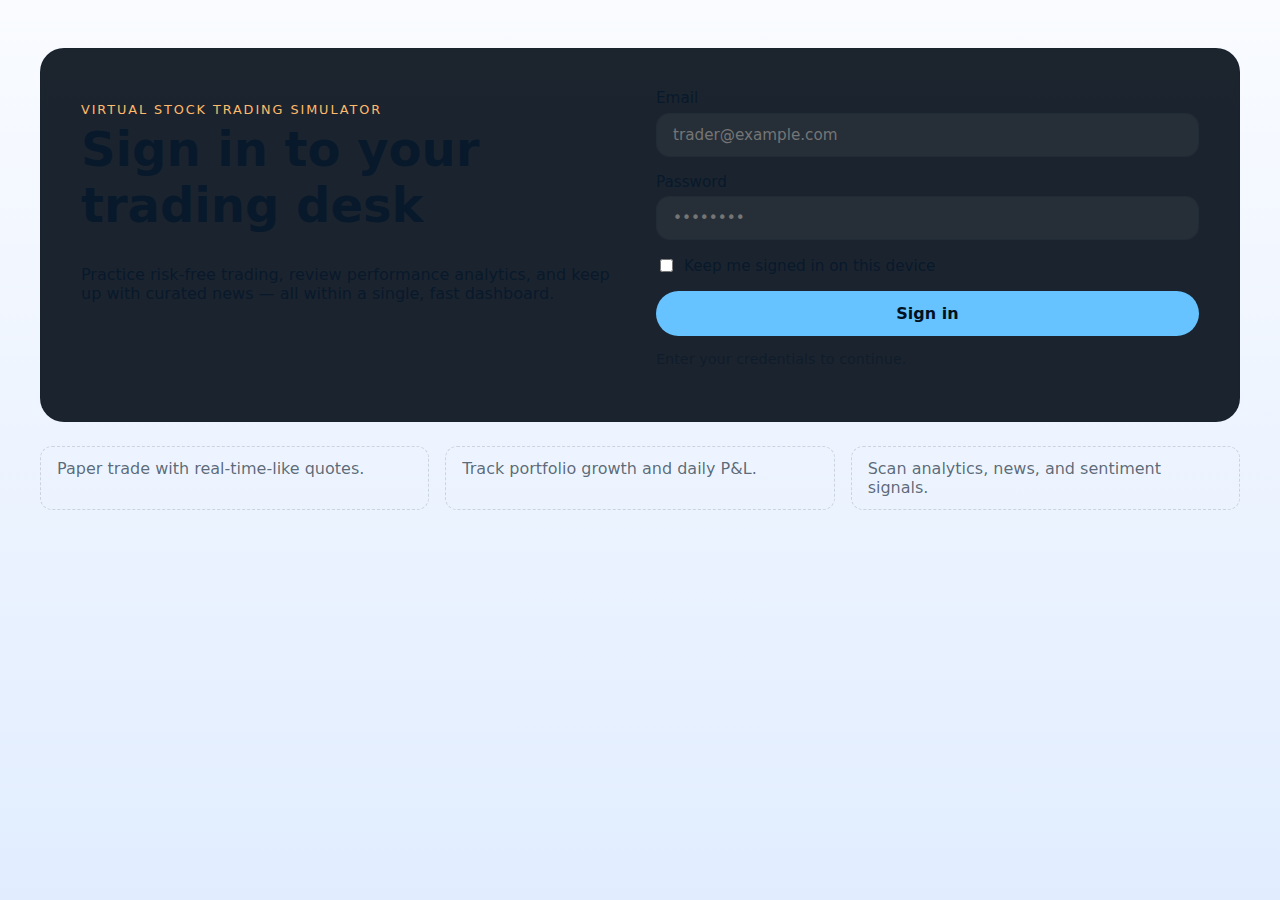
<file: docs/index.html>
<!DOCTYPE html>
<html lang="en">
  <head>
    <meta charset="utf-8" />
    <meta
      name="viewport"
      content="width=device-width, initial-scale=1, viewport-fit=cover"
    />
    <title>Virtual Stock Trading Simulator</title>
    <link rel="stylesheet" href="styles.css" />
  </head>
  <body>
    <main class="app">
      <section class="view auth-view" data-view="auth">
        <div class="auth-card">
          <div class="auth-copy">
            <p class="eyebrow">Virtual Stock Trading Simulator</p>
            <h1>Sign in to your trading desk</h1>
            <p>
              Practice risk-free trading, review performance analytics, and keep up
              with curated news — all within a single, fast dashboard.
            </p>
          </div>
          <form id="authForm" class="auth-form">
            <label>
              Email
              <input
                type="email"
                name="email"
                placeholder="trader@example.com"
                required
              />
            </label>
            <label>
              Password
              <input
                type="password"
                name="password"
                placeholder="••••••••"
                minlength="6"
                required
              />
            </label>
            <label class="checkbox">
              <input type="checkbox" name="remember" />
              Keep me signed in on this device
            </label>
            <button class="btn primary" type="submit">Sign in</button>
            <p class="form-status" data-auth-status>
              Enter your credentials to continue.
            </p>
          </form>
        </div>
        <ul class="auth-benefits">
          <li>Paper trade with real-time-like quotes.</li>
          <li>Track portfolio growth and daily P&amp;L.</li>
          <li>Scan analytics, news, and sentiment signals.</li>
        </ul>
      </section>

      <section class="view app-view hidden" data-view="app">
        <header class="topbar">
          <h1>Trading Workspace</h1>
          <div class="topbar__user">
            <span data-user-email></span>
            <button type="button" class="btn ghost" data-logout>Log out</button>
          </div>
        </header>
        <div class="workspace">
          <nav class="sidebar">
            <button class="sidebar__link active" data-route="dashboard">
              Dashboard
            </button>
            <button class="sidebar__link" data-route="orders">Orders</button>
            <button class="sidebar__link" data-route="portfolio">
              Portfolio
            </button>
            <button class="sidebar__link" data-route="analytics">
              Analytics
            </button>
            <button class="sidebar__link" data-route="news">News</button>
            <button class="sidebar__link" data-route="feedback">
              Feedback
            </button>
          </nav>
          <div class="pages">
            <section class="page active" data-page="dashboard">
              <header class="page__head">
                <div>
                  <h2>Overview</h2>
                  <p>Monitor balances and market watch at a glance.</p>
                </div>
              </header>
              <div class="metrics">
                <article>
                  <p class="eyebrow">Cash on hand</p>
                  <h3 data-balance>$0.00</h3>
                  <p>Instantly available for the next trade.</p>
                </article>
                <article>
                  <p class="eyebrow">Portfolio value</p>
                  <h3 data-portfolio>$0.00</h3>
                  <p>Holdings + cash, based on latest quotes.</p>
                </article>
                <article>
                  <p class="eyebrow">Day P&amp;L</p>
                  <h3 data-pl>+0.00%</h3>
                  <p>Change relative to yesterday&apos;s close.</p>
                </article>
                <article>
                  <p class="eyebrow">Signals</p>
                  <h3 data-signals>0 alerts</h3>
                  <p>Heads-up notifications and strategy cues.</p>
                </article>
              </div>
              <div class="grid">
                <article class="card">
                  <h3>Market watch</h3>
                  <p class="muted">Auto-refreshing prices.</p>
                  <ul class="watch-list" data-watchlist></ul>
                  <div class="inline-hint">
                    Quotes refresh every 30 seconds with cached fallbacks.
                  </div>
                </article>
                <article class="card">
                  <h3>Recent activity</h3>
                  <p class="muted">Simulated executions &amp; alerts.</p>
                  <ul class="list">
                    <li>MSFT limit order filled · +15 shares</li>
                    <li>AAPL stop-loss armed at $170.00</li>
                    <li>Portfolio rebalance suggestion available</li>
                  </ul>
                </article>
              </div>
            </section>

            <section class="page" data-page="orders">
              <header class="page__head">
                <div>
                  <h2>Orders</h2>
                  <p>Submit new market, limit, stop-loss, or GTT orders.</p>
                </div>
              </header>
              <form id="orderForm" class="card">
                <div class="two-column">
                  <label>
                    Symbol
                    <input
                      type="text"
                      name="symbol"
                      placeholder="AAPL"
                      maxlength="5"
                      required
                    />
                  </label>
                  <label>
                    Quantity
                    <input
                      type="number"
                      name="quantity"
                      min="1"
                      max="1000"
                      required
                    />
                  </label>
                </div>
                <div class="two-column">
                  <label>
                    Order type
                    <select name="orderType" required>
                      <option value="market">Market</option>
                      <option value="limit">Limit</option>
                      <option value="stopLoss">Stop-Loss</option>
                      <option value="gtt">Good-til-triggered</option>
                    </select>
                  </label>
                  <label>
                    Trigger price (optional)
                    <input type="number" step="0.01" name="trigger" />
                  </label>
                </div>
                <button class="btn primary" type="submit">Submit order</button>
                <p class="form-status" data-order-status>
                  Orders are queued and confirmed asynchronously.
                </p>
              </form>
            </section>

            <section class="page" data-page="portfolio">
              <header class="page__head">
                <div>
                  <h2>Portfolio</h2>
                  <p>Positions, average cost, and current market value.</p>
                </div>
              </header>
              <div class="table-container">
                <table>
                  <thead>
                    <tr>
                      <th>Symbol</th>
                      <th>Shares</th>
                      <th>Avg price</th>
                      <th>Stop-loss</th>
                      <th>Market value</th>
                    </tr>
                  </thead>
                  <tbody data-holdings></tbody>
                </table>
              </div>
            </section>

            <section class="page" data-page="analytics">
              <header class="page__head">
                <div>
                  <h2>Analytics</h2>
                  <p>Compare weekly ROI against a benchmark.</p>
                </div>
              </header>
              <div class="split analytics-layout">
                <article class="card analytics-chart">
                  <h3>Performance trend</h3>
                  <canvas
                    id="performanceChart"
                    aria-label="Performance chart"
                  ></canvas>
                </article>
                <article class="card">
                  <h3>Insights</h3>
                  <ul class="list" data-insights></ul>
                  <div class="inline-hint">
                    These points are regenerated whenever fresh analytics arrive.
                  </div>
                </article>
              </div>
            </section>

            <section class="page" data-page="news">
              <header class="page__head">
                <div>
                  <h2>News &amp; sentiment</h2>
                  <p>Story summaries tailored to your watchlist.</p>
                </div>
                <button class="btn ghost" data-refresh-news>Refresh feed</button>
              </header>
              <div class="news-grid" data-news></div>
            </section>

            <section class="page" data-page="feedback">
              <header class="page__head">
                <div>
                  <h2>Feedback</h2>
                  <p>Share feature ideas, bug reports, or sentiment notes.</p>
                </div>
              </header>
              <form id="feedbackForm" class="card">
                <label>
                  Topic
                  <select name="topic" required>
                    <option value="">Choose a topic</option>
                    <option value="feature">Feature request</option>
                    <option value="bug">Bug report</option>
                    <option value="sentiment">Market sentiment</option>
                  </select>
                </label>
                <label>
                  Message
                  <textarea
                    name="message"
                    rows="4"
                    placeholder="Share your thoughts…"
                    required
                  ></textarea>
                </label>
                <button class="btn primary" type="submit">Send message</button>
                <p class="form-status" data-feedback-status>
                  Messages are stored for the operations team to review.
                </p>
              </form>
            </section>
          </div>
        </div>
      </section>
    </main>

    <script>
      // Override these with your Cognito details
      window.COGNITO_CONFIG = {
        region: "us-east-1",
        userPoolId: "us-east-1_HIEEMJvGm",
        userPoolWebClientId: "1oud3daqhov7gkfman25fimcip",
        domain: "us-east-1hieemjvgm.auth.us-east-1.amazoncognito.com",
        redirectUri: "http://localhost:4173/",
        apiBase: "https://gqc6b15bmb.execute-api.us-east-1.amazonaws.com/dev",
      };
    </script>
    <script type="module" src="app.js"></script>
  </body>
</html>
</file>
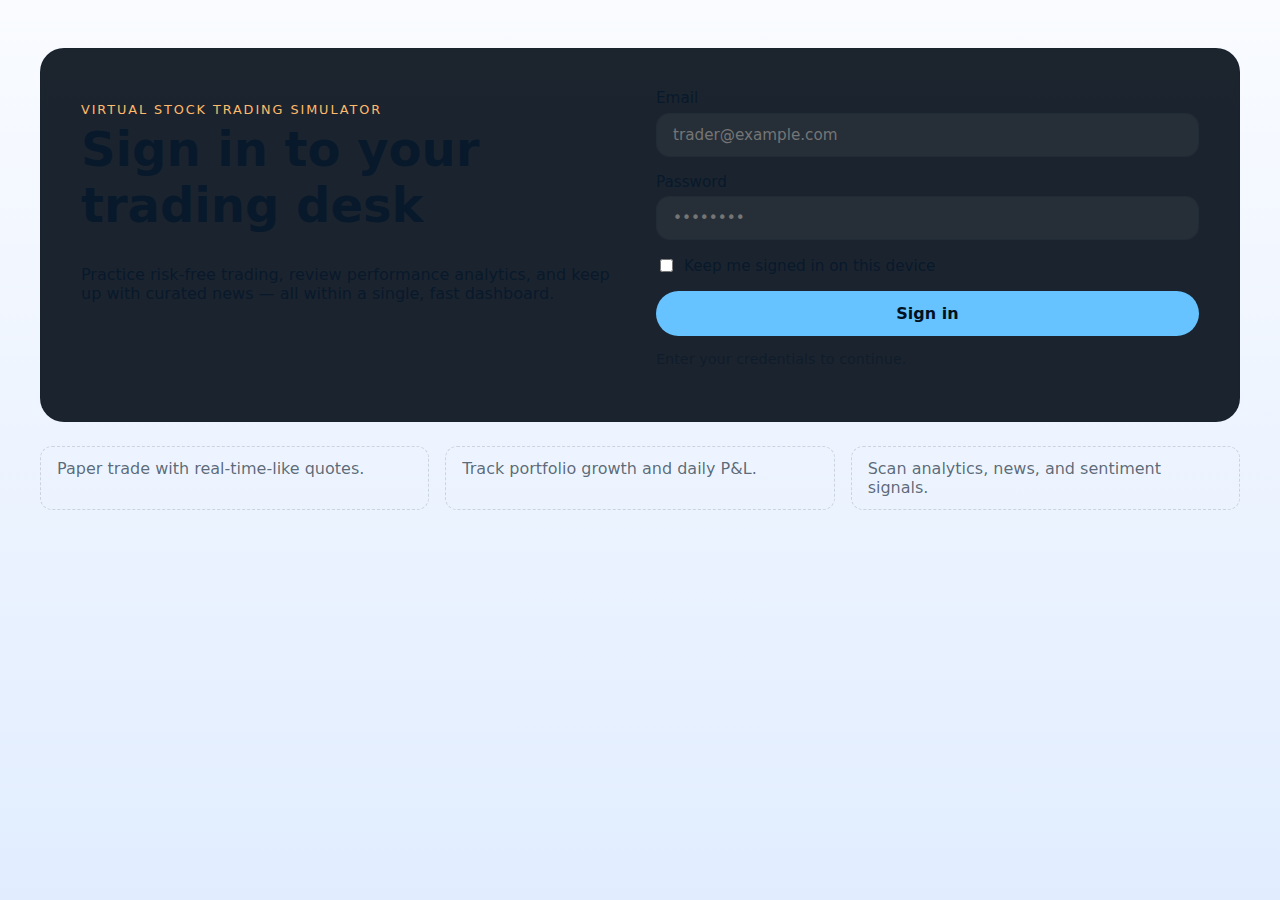
<file: frontend/index.html>
<!DOCTYPE html>
<html lang="en">
  <head>
    <meta charset="utf-8" />
    <meta
      name="viewport"
      content="width=device-width, initial-scale=1, viewport-fit=cover"
    />
    <title>Virtual Stock Trading Simulator</title>
    <link rel="stylesheet" href="styles.css" />
  </head>
  <body>
    <main class="app">
      <section class="view auth-view" data-view="auth">
        <div class="auth-card">
          <div class="auth-copy">
            <p class="eyebrow">Virtual Stock Trading Simulator</p>
            <h1>Sign in to your trading desk</h1>
            <p>
              Practice risk-free trading, review performance analytics, and keep up
              with curated news — all within a single, fast dashboard.
            </p>
          </div>
          <form id="authForm" class="auth-form">
            <label>
              Email
              <input
                type="email"
                name="email"
                placeholder="trader@example.com"
                required
              />
            </label>
            <label>
              Password
              <input
                type="password"
                name="password"
                placeholder="••••••••"
                minlength="6"
                required
              />
            </label>
            <label class="checkbox">
              <input type="checkbox" name="remember" />
              Keep me signed in on this device
            </label>
            <button class="btn primary" type="submit">Sign in</button>
            <p class="form-status" data-auth-status>
              Enter your credentials to continue.
            </p>
          </form>
        </div>
        <ul class="auth-benefits">
          <li>Paper trade with real-time-like quotes.</li>
          <li>Track portfolio growth and daily P&amp;L.</li>
          <li>Scan analytics, news, and sentiment signals.</li>
        </ul>
      </section>

      <section class="view app-view hidden" data-view="app">
        <header class="topbar">
          <h1>Trading Workspace</h1>
          <div class="topbar__user">
            <span data-user-email></span>
            <button type="button" class="btn ghost" data-logout>Log out</button>
          </div>
        </header>
        <div class="workspace">
          <nav class="sidebar">
            <button class="sidebar__link active" data-route="dashboard">
              Dashboard
            </button>
            <button class="sidebar__link" data-route="orders">Orders</button>
            <button class="sidebar__link" data-route="portfolio">
              Portfolio
            </button>
            <button class="sidebar__link" data-route="analytics">
              Analytics
            </button>
            <button class="sidebar__link" data-route="news">News</button>
            <button class="sidebar__link" data-route="feedback">
              Feedback
            </button>
          </nav>
          <div class="pages">
            <section class="page active" data-page="dashboard">
              <header class="page__head">
                <div>
                  <h2>Overview</h2>
                  <p>Monitor balances and market watch at a glance.</p>
                </div>
              </header>
              <div class="metrics">
                <article>
                  <p class="eyebrow">Cash on hand</p>
                  <h3 data-balance>$0.00</h3>
                  <p>Instantly available for the next trade.</p>
                </article>
                <article>
                  <p class="eyebrow">Portfolio value</p>
                  <h3 data-portfolio>$0.00</h3>
                  <p>Holdings + cash, based on latest quotes.</p>
                </article>
                <article>
                  <p class="eyebrow">Day P&amp;L</p>
                  <h3 data-pl>+0.00%</h3>
                  <p>Change relative to yesterday&apos;s close.</p>
                </article>
                <article>
                  <p class="eyebrow">Signals</p>
                  <h3 data-signals>0 alerts</h3>
                  <p>Heads-up notifications and strategy cues.</p>
                </article>
              </div>
              <div class="grid">
                <article class="card">
                  <h3>Market watch</h3>
                  <p class="muted">Auto-refreshing prices.</p>
                  <ul class="watch-list" data-watchlist></ul>
                  <div class="inline-hint">
                    Quotes refresh every 30 seconds with cached fallbacks.
                  </div>
                </article>
                <article class="card">
                  <h3>Recent activity</h3>
                  <p class="muted">Simulated executions &amp; alerts.</p>
                  <ul class="list">
                    <li>MSFT limit order filled · +15 shares</li>
                    <li>AAPL stop-loss armed at $170.00</li>
                    <li>Portfolio rebalance suggestion available</li>
                  </ul>
                </article>
              </div>
            </section>

            <section class="page" data-page="orders">
              <header class="page__head">
                <div>
                  <h2>Orders</h2>
                  <p>Submit new market, limit, stop-loss, or GTT orders.</p>
                </div>
              </header>
              <form id="orderForm" class="card">
                <div class="two-column">
                  <label>
                    Symbol
                    <input
                      type="text"
                      name="symbol"
                      placeholder="AAPL"
                      maxlength="5"
                      required
                    />
                  </label>
                  <label>
                    Quantity
                    <input
                      type="number"
                      name="quantity"
                      min="1"
                      max="1000"
                      required
                    />
                  </label>
                </div>
                <div class="two-column">
                  <label>
                    Order type
                    <select name="orderType" required>
                      <option value="market">Market</option>
                      <option value="limit">Limit</option>
                      <option value="stopLoss">Stop-Loss</option>
                      <option value="gtt">Good-til-triggered</option>
                    </select>
                  </label>
                  <label>
                    Trigger price (optional)
                    <input type="number" step="0.01" name="trigger" />
                  </label>
                </div>
                <button class="btn primary" type="submit">Submit order</button>
                <p class="form-status" data-order-status>
                  Orders are queued and confirmed asynchronously.
                </p>
              </form>
            </section>

            <section class="page" data-page="portfolio">
              <header class="page__head">
                <div>
                  <h2>Portfolio</h2>
                  <p>Positions, average cost, and current market value.</p>
                </div>
              </header>
              <div class="table-container">
                <table>
                  <thead>
                    <tr>
                      <th>Symbol</th>
                      <th>Shares</th>
                      <th>Avg price</th>
                      <th>Stop-loss</th>
                      <th>Market value</th>
                    </tr>
                  </thead>
                  <tbody data-holdings></tbody>
                </table>
              </div>
            </section>

            <section class="page" data-page="analytics">
              <header class="page__head">
                <div>
                  <h2>Analytics</h2>
                  <p>Compare weekly ROI against a benchmark.</p>
                </div>
              </header>
              <div class="split">
                <canvas
                  id="performanceChart"
                  width="640"
                  height="320"
                  aria-label="Performance chart"
                ></canvas>
                <article class="card">
                  <h3>Insights</h3>
                  <ul class="list" data-insights></ul>
                  <div class="inline-hint">
                    These points are regenerated whenever fresh analytics arrive.
                  </div>
                </article>
              </div>
            </section>

            <section class="page" data-page="news">
              <header class="page__head">
                <div>
                  <h2>News &amp; sentiment</h2>
                  <p>Story summaries tailored to your watchlist.</p>
                </div>
                <button class="btn ghost" data-refresh-news>Refresh feed</button>
              </header>
              <div class="news-grid" data-news></div>
            </section>

            <section class="page" data-page="feedback">
              <header class="page__head">
                <div>
                  <h2>Feedback</h2>
                  <p>Share feature ideas, bug reports, or sentiment notes.</p>
                </div>
              </header>
              <form id="feedbackForm" class="card">
                <label>
                  Topic
                  <select name="topic" required>
                    <option value="">Choose a topic</option>
                    <option value="feature">Feature request</option>
                    <option value="bug">Bug report</option>
                    <option value="sentiment">Market sentiment</option>
                  </select>
                </label>
                <label>
                  Message
                  <textarea
                    name="message"
                    rows="4"
                    placeholder="Share your thoughts…"
                    required
                  ></textarea>
                </label>
                <button class="btn primary" type="submit">Send message</button>
                <p class="form-status" data-feedback-status>
                  Messages are stored for the operations team to review.
                </p>
              </form>
            </section>
          </div>
        </div>
      </section>
    </main>

    <script type="module" src="app.js"></script>
  </body>
</html>
</file>
<file: docs/styles.css>
:root {
  color-scheme: light dark;
  --bg: #050608;
  --surface: rgba(255, 255, 255, 0.04);
  --panel: rgba(255, 255, 255, 0.08);
  --border: rgba(255, 255, 255, 0.12);
  --primary: #66c3ff;
  --accent: #ffba6b;
  --text: #f5f7fa;
  --muted: rgba(245, 247, 250, 0.8);
  --success: #48e6b7;
  --danger: #ff7a7a;
  font-family: "Inter", "Segoe UI", system-ui, -apple-system, sans-serif;
}

* {
  box-sizing: border-box;
}

body {
  margin: 0;
  min-height: 100vh;
  background: radial-gradient(circle at top, #0f1c2e, var(--bg));
  color: var(--text);
  line-height: 1.6;
}

body,
input,
select,
textarea,
button {
  font: inherit;
}

.app {
  min-height: 100vh;
  padding: 3rem 1.5rem;
  display: flex;
  justify-content: center;
}

.view {
  width: min(1200px, 100%);
}

.auth-view {
  display: flex;
  flex-direction: column;
  gap: 1.5rem;
}

.auth-card {
  background: rgba(3, 12, 23, 0.9);
  border: 1px solid var(--border);
  border-radius: 1.5rem;
  padding: 2.5rem;
  display: grid;
  grid-template-columns: repeat(auto-fit, minmax(260px, 1fr));
  gap: 2rem;
}

.auth-copy h1 {
  margin-top: 0.25rem;
  font-size: clamp(2rem, 4vw, 3rem);
}

.auth-form {
  display: flex;
  flex-direction: column;
}

label {
  display: flex;
  flex-direction: column;
  gap: 0.35rem;
  font-size: 0.95rem;
  margin-bottom: 1rem;
}

input,
select,
textarea {
  border-radius: 0.85rem;
  border: 1px solid var(--border);
  padding: 0.75rem 1rem;
  background: rgba(255, 255, 255, 0.05);
  color: inherit;
}

textarea {
  resize: vertical;
}

.checkbox {
  flex-direction: row;
  align-items: center;
  gap: 0.5rem;
}

.auth-benefits {
  list-style: none;
  margin: 0;
  padding: 0;
  display: flex;
  flex-wrap: wrap;
  gap: 1rem;
  color: var(--muted);
}

.auth-benefits li {
  border: 1px dashed var(--border);
  border-radius: 0.75rem;
  padding: 0.75rem 1rem;
  flex: 1 1 200px;
}

.view.hidden {
  display: none;
}

.app-view {
  display: flex;
  flex-direction: column;
  gap: 1.5rem;
}

.topbar {
  background: rgba(3, 12, 23, 0.95);
  border: 1px solid var(--border);
  border-radius: 1rem;
  padding: 1.25rem 1.75rem;
  display: flex;
  justify-content: space-between;
  align-items: center;
}

.topbar__user {
  display: flex;
  gap: 1rem;
  align-items: center;
  color: var(--muted);
}

.workspace {
  display: flex;
  gap: 1.5rem;
}

.sidebar {
  width: 220px;
  background: rgba(3, 10, 20, 0.75);
  border: 1px solid var(--border);
  border-radius: 1.5rem;
  padding: 1rem;
  display: flex;
  flex-direction: column;
  gap: 0.5rem;
}

.sidebar__link {
  border: 1px solid transparent;
  border-radius: 999px;
  padding: 0.65rem 1.25rem;
  text-align: left;
  background: transparent;
  color: inherit;
  cursor: pointer;
}

.sidebar__link.active,
.sidebar__link:hover {
  background: var(--surface);
  border-color: var(--border);
}

.pages {
  flex: 1;
  background: rgba(3, 10, 20, 0.7);
  border: 1px solid var(--border);
  border-radius: 1.5rem;
  padding: 2rem;
}

.page {
  display: none;
}

.page.active {
  display: block;
}

.page__head {
  display: flex;
  justify-content: space-between;
  align-items: center;
  gap: 1rem;
  margin-bottom: 1.5rem;
}

.eyebrow {
  text-transform: uppercase;
  letter-spacing: 0.15em;
  font-size: 0.8rem;
  color: var(--accent);
  margin-bottom: 0.15rem;
}

.metrics {
  display: grid;
  grid-template-columns: repeat(auto-fit, minmax(200px, 1fr));
  gap: 1rem;
  margin-bottom: 2rem;
}

.metrics article {
  border: 1px solid var(--border);
  border-radius: 1rem;
  padding: 1.25rem;
  background: var(--surface);
}

.grid {
  display: grid;
  grid-template-columns: repeat(auto-fit, minmax(240px, 1fr));
  gap: 1rem;
}

.card {
  border: 1px solid var(--border);
  border-radius: 1.25rem;
  padding: 1.5rem;
  background: var(--surface);
}

.muted {
  color: var(--muted);
  font-size: 0.9rem;
}

.watch-list {
  list-style: none;
  margin: 1rem 0 0;
  padding: 0;
  display: flex;
  flex-direction: column;
  gap: 0.75rem;
}

.watch-item {
  display: flex;
  justify-content: space-between;
  align-items: baseline;
  padding-bottom: 0.35rem;
  border-bottom: 1px dashed var(--border);
}

.watch-item strong {
  font-size: 1.1rem;
}

.trend-up {
  color: var(--success);
}

.trend-down {
  color: var(--danger);
}

.list {
  margin: 0;
  padding-left: 1rem;
  color: var(--muted);
  display: flex;
  flex-direction: column;
  gap: 0.4rem;
}

.two-column {
  display: grid;
  grid-template-columns: repeat(auto-fit, minmax(200px, 1fr));
  gap: 1rem;
}

.split {
  display: grid;
  grid-template-columns: repeat(auto-fit, minmax(240px, 1fr));
  gap: 1.5rem;
  align-items: start;
}

.inline-hint {
  font-size: 0.85rem;
  color: var(--muted);
  margin-top: 1rem;
}

.table-container {
  overflow-x: auto;
}

table {
  width: 100%;
  border-collapse: collapse;
  color: inherit;
}

th,
td {
  padding: 0.85rem;
  border-bottom: 1px solid var(--border);
  text-align: left;
}

.news-grid {
  display: grid;
  grid-template-columns: repeat(auto-fit, minmax(240px, 1fr));
  gap: 1rem;
}

.news-card {
  background: var(--surface);
  border: 1px solid var(--border);
  border-radius: 1.25rem;
  padding: 1.25rem;
  display: flex;
  flex-direction: column;
  gap: 0.75rem;
}

.sentiment {
  font-size: 0.85rem;
  letter-spacing: 0.05em;
  text-transform: uppercase;
}

.sentiment.positive {
  color: var(--success);
}

.sentiment.negative {
  color: var(--danger);
}

.btn {
  border-radius: 999px;
  border: 1px solid transparent;
  padding: 0.75rem 1.5rem;
  cursor: pointer;
  font-weight: 600;
  transition: transform 0.2s ease, background 0.2s ease;
}

.btn.primary {
  background: var(--primary);
  color: #03111f;
}

.btn.ghost {
  background: transparent;
  border-color: var(--border);
  color: inherit;
}

.btn:hover {
  transform: translateY(-2px);
}

.form-status {
  font-size: 0.9rem;
  color: var(--muted);
}

@media (max-width: 880px) {
  .workspace {
    flex-direction: column;
  }

  .sidebar {
    width: 100%;
    flex-direction: row;
    flex-wrap: wrap;
    justify-content: center;
  }

  .sidebar__link {
    flex: 1 1 140px;
    text-align: center;
  }
}

@media (prefers-color-scheme: light) {
  :root {
    --bg: #eef3ff;
    --surface: rgba(255, 255, 255, 0.9);
    --panel: #ffffff;
    --border: rgba(8, 25, 44, 0.14);
    --text: #08192c;
    --muted: rgba(8, 25, 44, 0.65);
  }
  body {
    background: linear-gradient(180deg, #f9fbff, #e1edff);
  }
  .sidebar__link.active,
  .sidebar__link:hover {
    border-color: rgba(8, 25, 44, 0.12);
  }
}
</file>
<file: frontend/styles.css>
:root {
  color-scheme: light dark;
  --bg: #050608;
  --surface: rgba(255, 255, 255, 0.04);
  --panel: rgba(255, 255, 255, 0.08);
  --border: rgba(255, 255, 255, 0.12);
  --primary: #66c3ff;
  --accent: #ffba6b;
  --text: #f5f7fa;
  --muted: rgba(245, 247, 250, 0.8);
  --success: #48e6b7;
  --danger: #ff7a7a;
  font-family: "Inter", "Segoe UI", system-ui, -apple-system, sans-serif;
}

* {
  box-sizing: border-box;
}

body {
  margin: 0;
  min-height: 100vh;
  background: radial-gradient(circle at top, #0f1c2e, var(--bg));
  color: var(--text);
  line-height: 1.6;
}

body,
input,
select,
textarea,
button {
  font: inherit;
}

.app {
  min-height: 100vh;
  padding: 3rem 1.5rem;
  display: flex;
  justify-content: center;
}

.view {
  width: min(1200px, 100%);
}

.auth-view {
  display: flex;
  flex-direction: column;
  gap: 1.5rem;
}

.auth-card {
  background: rgba(3, 12, 23, 0.9);
  border: 1px solid var(--border);
  border-radius: 1.5rem;
  padding: 2.5rem;
  display: grid;
  grid-template-columns: repeat(auto-fit, minmax(260px, 1fr));
  gap: 2rem;
}

.auth-copy h1 {
  margin-top: 0.25rem;
  font-size: clamp(2rem, 4vw, 3rem);
}

.auth-form {
  display: flex;
  flex-direction: column;
}

label {
  display: flex;
  flex-direction: column;
  gap: 0.35rem;
  font-size: 0.95rem;
  margin-bottom: 1rem;
}

input,
select,
textarea {
  border-radius: 0.85rem;
  border: 1px solid var(--border);
  padding: 0.75rem 1rem;
  background: rgba(255, 255, 255, 0.05);
  color: inherit;
}

textarea {
  resize: vertical;
}

.checkbox {
  flex-direction: row;
  align-items: center;
  gap: 0.5rem;
}

.auth-benefits {
  list-style: none;
  margin: 0;
  padding: 0;
  display: flex;
  flex-wrap: wrap;
  gap: 1rem;
  color: var(--muted);
}

.auth-benefits li {
  border: 1px dashed var(--border);
  border-radius: 0.75rem;
  padding: 0.75rem 1rem;
  flex: 1 1 200px;
}

.view.hidden {
  display: none;
}

.app-view {
  display: flex;
  flex-direction: column;
  gap: 1.5rem;
}

.topbar {
  background: rgba(3, 12, 23, 0.95);
  border: 1px solid var(--border);
  border-radius: 1rem;
  padding: 1.25rem 1.75rem;
  display: flex;
  justify-content: space-between;
  align-items: center;
}

.topbar__user {
  display: flex;
  gap: 1rem;
  align-items: center;
  color: var(--muted);
}

.workspace {
  display: flex;
  gap: 1.5rem;
}

.sidebar {
  width: 220px;
  background: rgba(3, 10, 20, 0.75);
  border: 1px solid var(--border);
  border-radius: 1.5rem;
  padding: 1rem;
  display: flex;
  flex-direction: column;
  gap: 0.5rem;
}

.sidebar__link {
  border: 1px solid transparent;
  border-radius: 999px;
  padding: 0.65rem 1.25rem;
  text-align: left;
  background: transparent;
  color: inherit;
  cursor: pointer;
}

.sidebar__link.active,
.sidebar__link:hover {
  background: var(--surface);
  border-color: var(--border);
}

.pages {
  flex: 1;
  background: rgba(3, 10, 20, 0.7);
  border: 1px solid var(--border);
  border-radius: 1.5rem;
  padding: 2rem;
}

.page {
  display: none;
}

.page.active {
  display: block;
}

.page__head {
  display: flex;
  justify-content: space-between;
  align-items: center;
  gap: 1rem;
  margin-bottom: 1.5rem;
}

.eyebrow {
  text-transform: uppercase;
  letter-spacing: 0.15em;
  font-size: 0.8rem;
  color: var(--accent);
  margin-bottom: 0.15rem;
}

.metrics {
  display: grid;
  grid-template-columns: repeat(auto-fit, minmax(200px, 1fr));
  gap: 1rem;
  margin-bottom: 2rem;
}

.metrics article {
  border: 1px solid var(--border);
  border-radius: 1rem;
  padding: 1.25rem;
  background: var(--surface);
}

.grid {
  display: grid;
  grid-template-columns: repeat(auto-fit, minmax(240px, 1fr));
  gap: 1rem;
}

.card {
  border: 1px solid var(--border);
  border-radius: 1.25rem;
  padding: 1.5rem;
  background: var(--surface);
}

.muted {
  color: var(--muted);
  font-size: 0.9rem;
}

.watch-list {
  list-style: none;
  margin: 1rem 0 0;
  padding: 0;
  display: flex;
  flex-direction: column;
  gap: 0.75rem;
}

.watch-item {
  display: flex;
  justify-content: space-between;
  align-items: baseline;
  padding-bottom: 0.35rem;
  border-bottom: 1px dashed var(--border);
}

.watch-item strong {
  font-size: 1.1rem;
}

.trend-up {
  color: var(--success);
}

.trend-down {
  color: var(--danger);
}

.list {
  margin: 0;
  padding-left: 1rem;
  color: var(--muted);
  display: flex;
  flex-direction: column;
  gap: 0.4rem;
}

.two-column {
  display: grid;
  grid-template-columns: repeat(auto-fit, minmax(200px, 1fr));
  gap: 1rem;
}

.split {
  display: grid;
  grid-template-columns: repeat(auto-fit, minmax(240px, 1fr));
  gap: 1.5rem;
  align-items: start;
}

.inline-hint {
  font-size: 0.85rem;
  color: var(--muted);
  margin-top: 1rem;
}

.table-container {
  overflow-x: auto;
}

table {
  width: 100%;
  border-collapse: collapse;
  color: inherit;
}

th,
td {
  padding: 0.85rem;
  border-bottom: 1px solid var(--border);
  text-align: left;
}

.news-grid {
  display: grid;
  grid-template-columns: repeat(auto-fit, minmax(240px, 1fr));
  gap: 1rem;
}

.news-card {
  background: var(--surface);
  border: 1px solid var(--border);
  border-radius: 1.25rem;
  padding: 1.25rem;
  display: flex;
  flex-direction: column;
  gap: 0.75rem;
}

.sentiment {
  font-size: 0.85rem;
  letter-spacing: 0.05em;
  text-transform: uppercase;
}

.sentiment.positive {
  color: var(--success);
}

.sentiment.negative {
  color: var(--danger);
}

.btn {
  border-radius: 999px;
  border: 1px solid transparent;
  padding: 0.75rem 1.5rem;
  cursor: pointer;
  font-weight: 600;
  transition: transform 0.2s ease, background 0.2s ease;
}

.btn.primary {
  background: var(--primary);
  color: #03111f;
}

.btn.ghost {
  background: transparent;
  border-color: var(--border);
  color: inherit;
}

.btn:hover {
  transform: translateY(-2px);
}

.form-status {
  font-size: 0.9rem;
  color: var(--muted);
}

@media (max-width: 880px) {
  .workspace {
    flex-direction: column;
  }

  .sidebar {
    width: 100%;
    flex-direction: row;
    flex-wrap: wrap;
    justify-content: center;
  }

  .sidebar__link {
    flex: 1 1 140px;
    text-align: center;
  }
}

@media (prefers-color-scheme: light) {
  :root {
    --bg: #eef3ff;
    --surface: rgba(255, 255, 255, 0.9);
    --panel: #ffffff;
    --border: rgba(8, 25, 44, 0.14);
    --text: #08192c;
    --muted: rgba(8, 25, 44, 0.65);
  }
  body {
    background: linear-gradient(180deg, #f9fbff, #e1edff);
  }
  .sidebar__link.active,
  .sidebar__link:hover {
    border-color: rgba(8, 25, 44, 0.12);
  }
}
</file>
